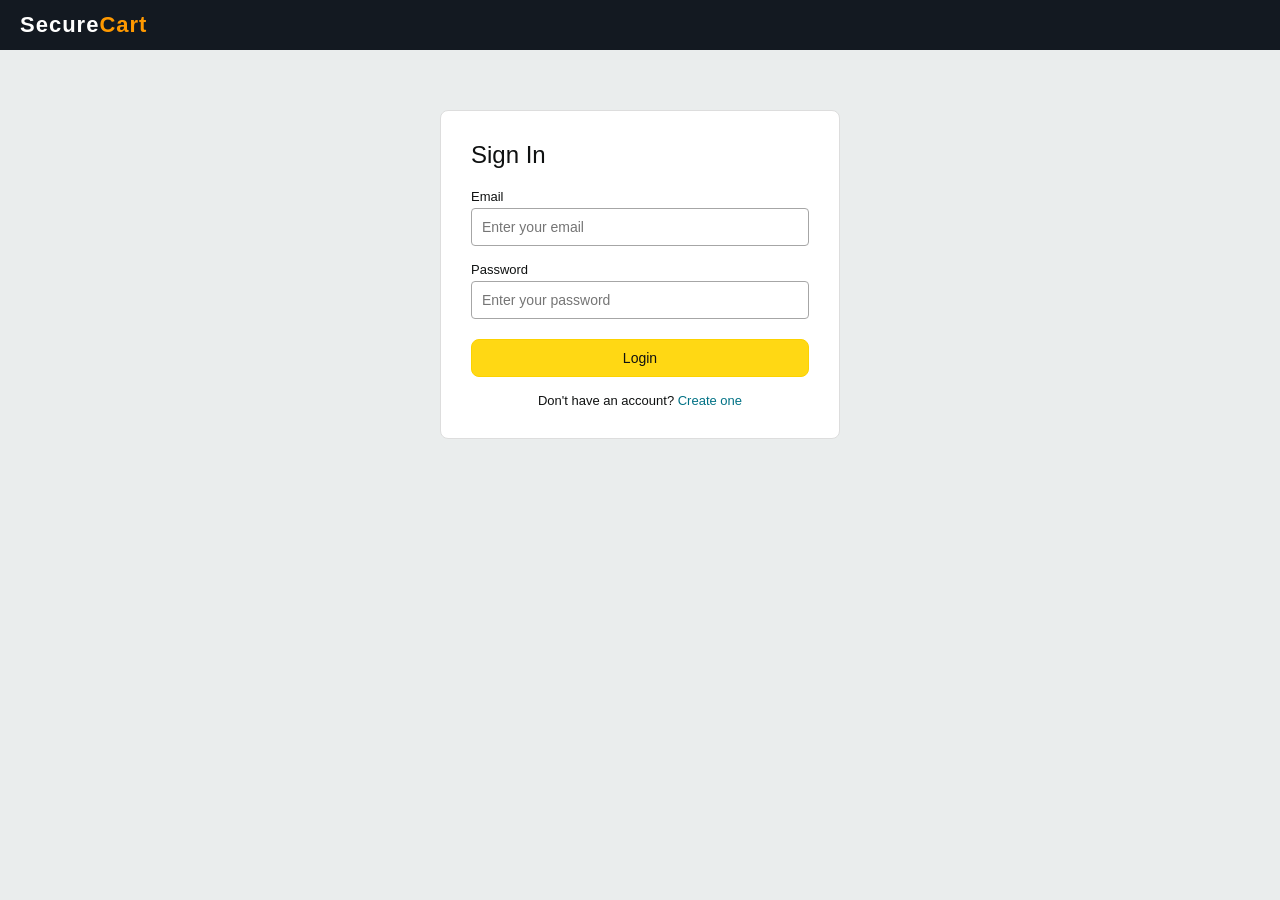
<file: Frontend/index.html>
<!DOCTYPE html>
<html lang="en">
<head>
    <meta charset="UTF-8">
    <meta http-equiv="refresh" content="0; url=pages/login.html">
    <title>SecureCart</title>
</head>
<body>
<p>Redirecting to <a href="pages/login.html">SecureCart</a>...</p>
</body>
</html>
</file>
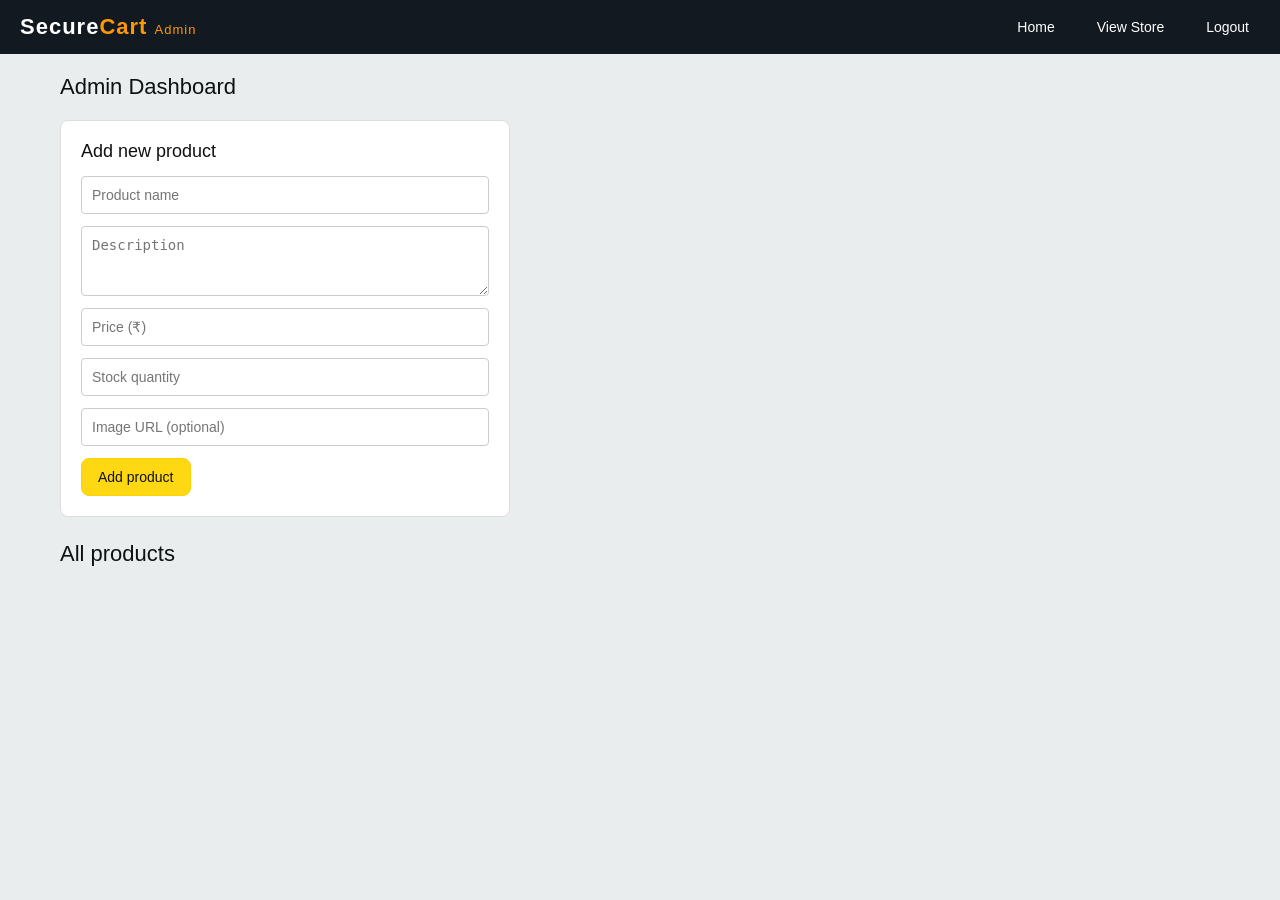
<file: Frontend/pages/admin.html>
<!DOCTYPE html>
<html lang="en">
<head>
    <meta charset="UTF-8">
    <meta name="viewport" content="width=device-width, initial-scale=1.0">
    <title>Admin Dashboard - SecureCart</title>
    <link rel="stylesheet" href="../assets/css/style.css">
</head>
<body>
<div class="navbar">
    <div class="logo">Secure<span>Cart</span> <span style="font-size:13px; font-weight:normal; color:#FF9900;">Admin</span></div>
    <div class="nav-links">
        <a href="home.html">Home</a>
        <a href="products.html">View Store</a>
        <button onclick="logout()">Logout</button>
    </div>
</div>

<div class="container">
    <h2 class="page-title">Admin Dashboard</h2>

    <div class="admin-form">
        <h3 id="formTitle">Add new product</h3>
        <form id="productForm" onsubmit="submitProduct(event)">
            <input type="text" id="pName" placeholder="Product name" required>
            <textarea id="pDescription" placeholder="Description" rows="3" required></textarea>
            <input type="number" id="pPrice" placeholder="Price (₹)" step="0.01" required>
            <input type="number" id="pStock" placeholder="Stock quantity" required>
            <input type="text" id="pImageUrl" placeholder="Image URL (optional)">
            <button type="submit" id="submitBtn">Add product</button>
            <button type="button" id="cancelBtn" onclick="cancelEdit()">Cancel</button>
        </form>
    </div>

    <h2 class="page-title">All products</h2>
    <div id="adminProducts"></div>
</div>

<script src="../assets/js/api.js"></script>
<script src="../assets/js/auth.js"></script>
<script src="../assets/js/admin.js"></script>
</body>
</html>
</file>
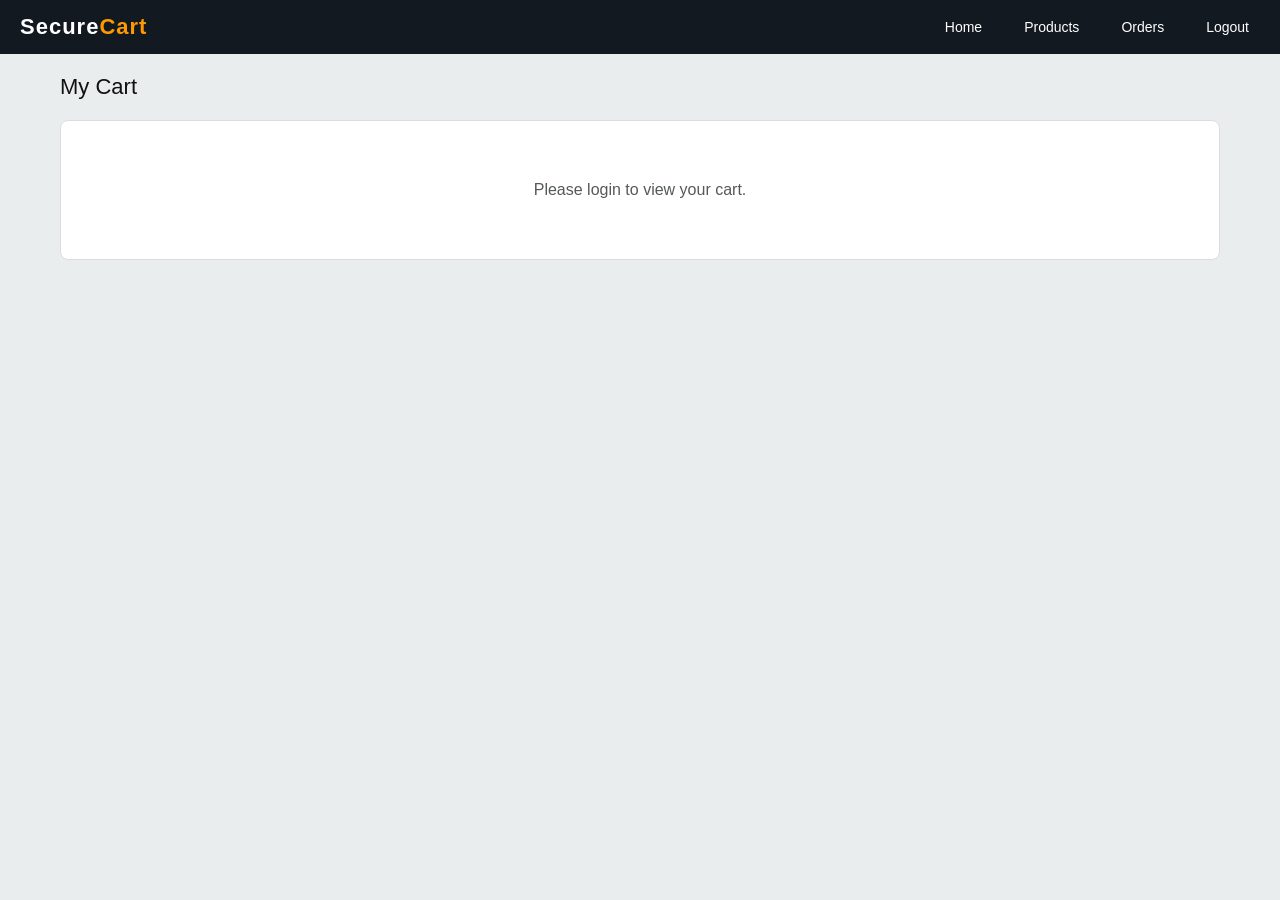
<file: Frontend/pages/cart.html>
<!DOCTYPE html>
<html lang="en">
<head>
    <meta charset="UTF-8">
    <meta name="viewport" content="width=device-width, initial-scale=1.0">
    <title>Cart - SecureCart</title>
    <link rel="stylesheet" href="../assets/css/style.css">
</head>
<body>
<div class="navbar">
    <div class="logo">Secure<span>Cart</span></div>
    <div class="nav-links">
        <a href="home.html">Home</a>
        <a href="products.html">Products</a>
        <a href="orders.html">Orders</a>
        <button onclick="logout()">Logout</button>
    </div>
</div>

<div class="container">
    <h2 class="page-title">My Cart</h2>
    <div id="cart"></div>

    <div id="checkoutBox" class="checkout-box" style="display:none;">
        <h3>Checkout</h3>

        <label for="address">Delivery address</label>
        <textarea id="address" rows="3" placeholder="House no, street, city, pincode"></textarea>

        <label for="paymentMethod">Payment method</label>
        <select id="paymentMethod">
            <option value="COD">Cash on Delivery</option>
            <option value="ONLINE">Online Payment (coming soon)</option>
        </select>

        <div class="cart-total" id="cartTotal"></div>

        <button onclick="placeOrderFromCart()" style="width:100%; margin-top:10px;">Place Order</button>
    </div>
</div>

<script src="../assets/js/api.js"></script>
<script src="../assets/js/auth.js"></script>
<script src="../assets/js/cart.js"></script>
</body>
</html>
</file>
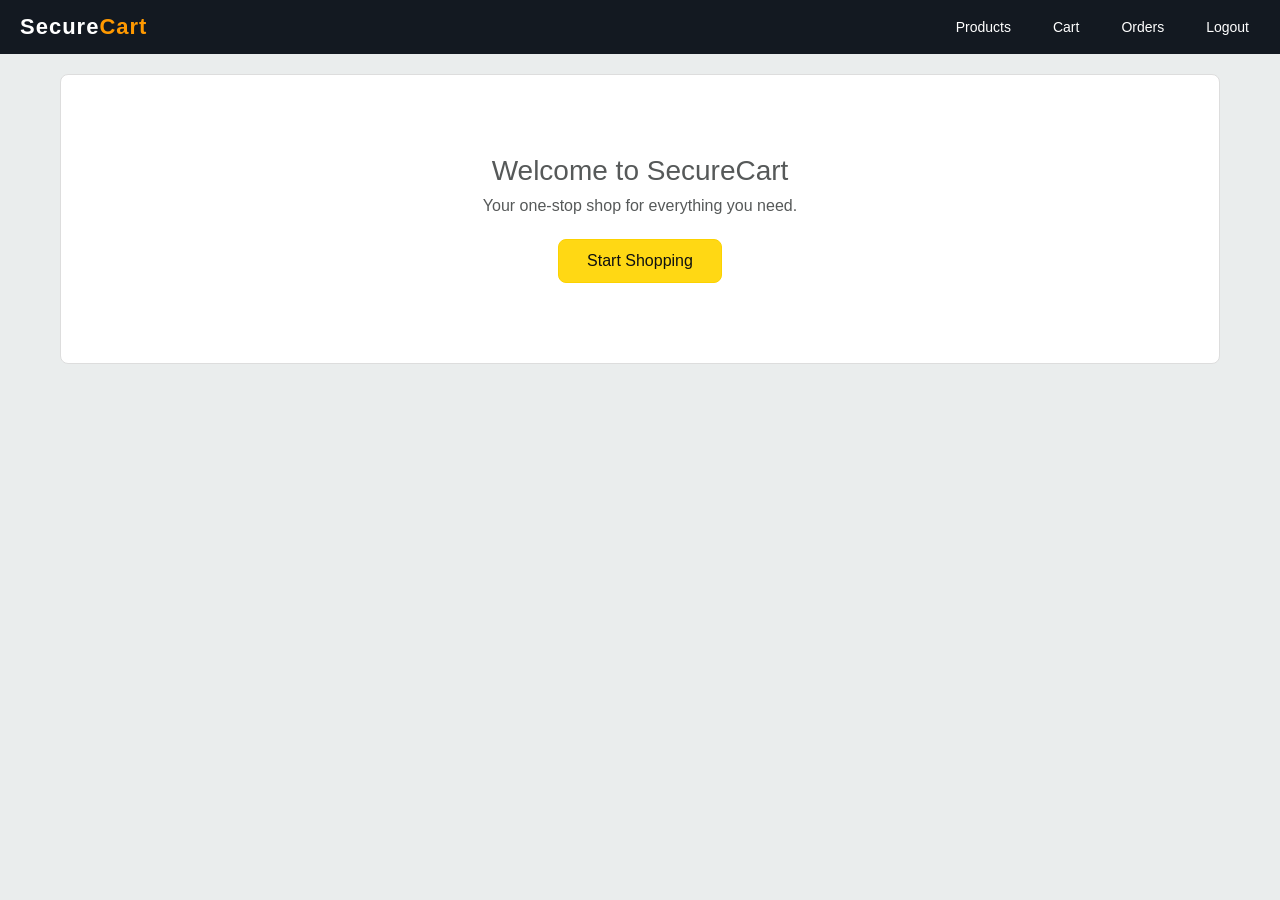
<file: Frontend/pages/home.html>
<!DOCTYPE html>
<html lang="en">
<head>
    <meta charset="UTF-8">
    <meta name="viewport" content="width=device-width, initial-scale=1.0">
    <title>SecureCart</title>
    <link rel="stylesheet" href="../assets/css/style.css">
</head>
<body>
<div class="navbar">
    <div class="logo">Secure<span>Cart</span></div>
    <div class="nav-links">
        <span class="welcome" id="welcome"></span>
        <a href="products.html">Products</a>
        <a href="cart.html">Cart</a>
        <a href="orders.html">Orders</a>
        <a href="admin.html" id="adminLink" style="display:none;">Admin</a>
        <button onclick="logout()">Logout</button>
    </div>
</div>

<div class="container">
    <div class="empty-state" style="padding: 80px 20px;">
        <h1 style="font-size: 28px; font-weight: 500; margin-bottom: 10px;">Welcome to SecureCart</h1>
        <p style="margin-bottom: 24px;">Your one-stop shop for everything you need.</p>
        <a href="products.html"><button style="font-size: 16px; padding: 12px 28px;">Start Shopping</button></a>
    </div>
</div>

<script src="../assets/js/api.js"></script>
<script src="../assets/js/auth.js"></script>
<script>
    const name = localStorage.getItem("userName");
    if (name) {
        document.getElementById("welcome").textContent = "Hi, " + name;
    }

    const role = localStorage.getItem("userRole");
    if (role === "ADMIN") {
        document.getElementById("adminLink").style.display = "inline-block";
    }
</script>
</body>
</html>
</file>
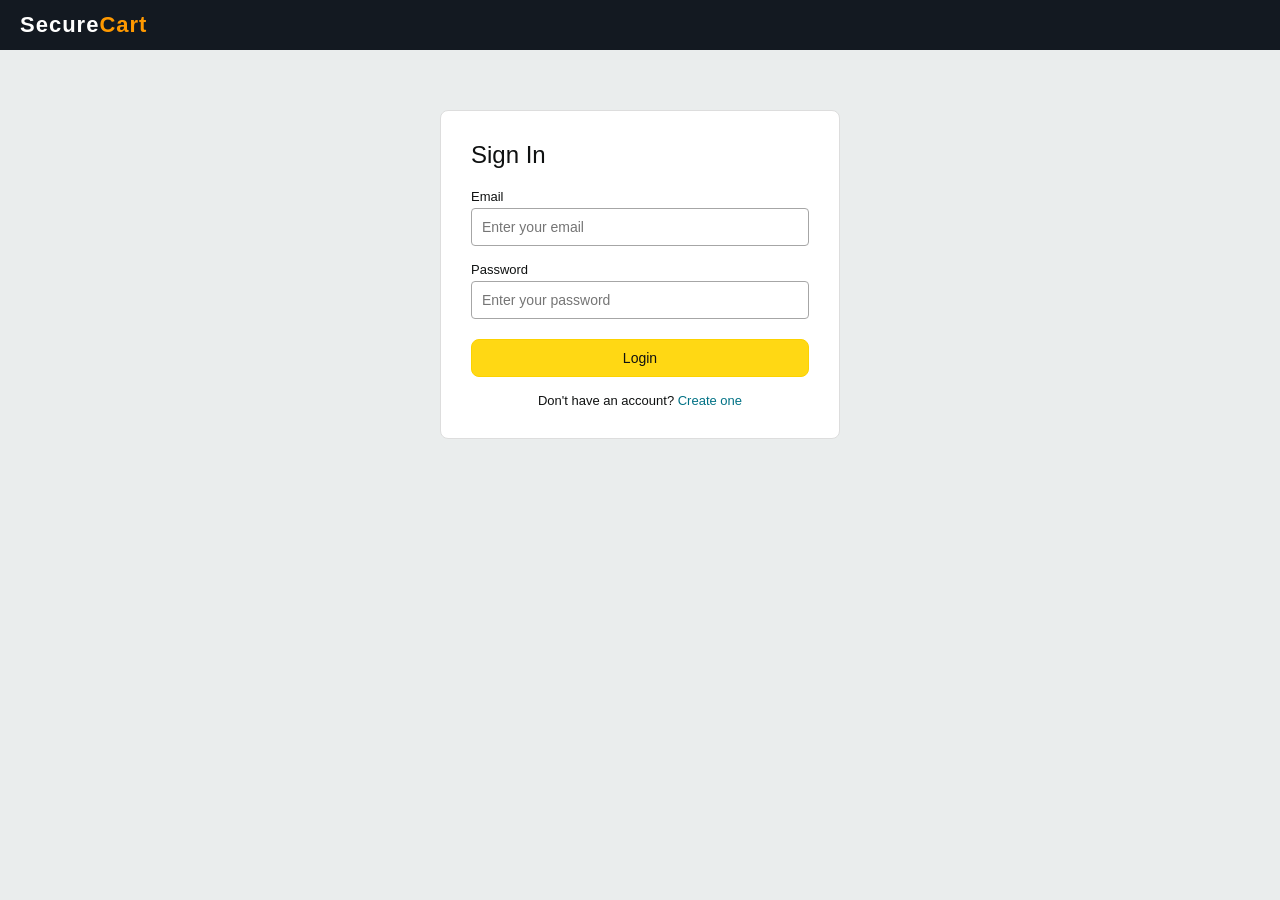
<file: Frontend/pages/login.html>
<!DOCTYPE html>
<html lang="en">
<head>
    <meta charset="UTF-8">
    <meta name="viewport" content="width=device-width, initial-scale=1.0">
    <title>Login - SecureCart</title>
    <link rel="stylesheet" href="../assets/css/style.css">
</head>
<body>
<div class="navbar">
    <div class="logo">Secure<span>Cart</span></div>
</div>

<div class="auth-box">
    <h2>Sign In</h2>

    <label for="email">Email</label>
    <input id="email" type="text" placeholder="Enter your email">

    <label for="password">Password</label>
    <input id="password" type="password" placeholder="Enter your password">

    <button onclick="login()">Login</button>

    <p class="switch-link">Don't have an account? <a href="register.html">Create one</a></p>
</div>

<script src="../assets/js/api.js"></script>
<script src="../assets/js/auth.js"></script>
</body>
</html>
</file>
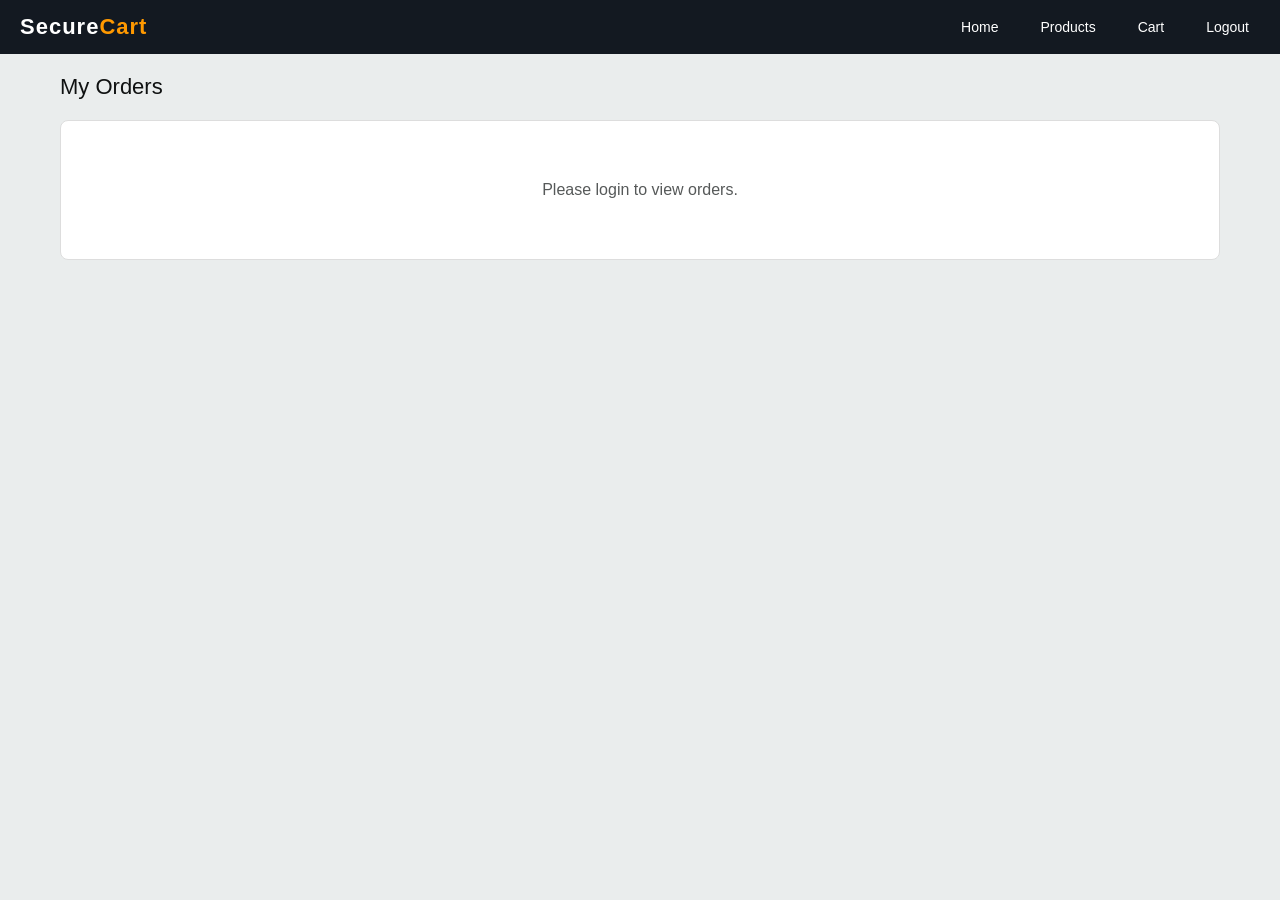
<file: Frontend/pages/orders.html>
<!DOCTYPE html>
<html lang="en">
<head>
    <meta charset="UTF-8">
    <meta name="viewport" content="width=device-width, initial-scale=1.0">
    <title>Orders - SecureCart</title>
    <link rel="stylesheet" href="../assets/css/style.css">
</head>
<body>
<div class="navbar">
    <div class="logo">Secure<span>Cart</span></div>
    <div class="nav-links">
        <a href="home.html">Home</a>
        <a href="products.html">Products</a>
        <a href="cart.html">Cart</a>
        <button onclick="logout()">Logout</button>
    </div>
</div>

<div class="container">
    <h2 class="page-title">My Orders</h2>
    <div id="orders"></div>
</div>

<script src="../assets/js/api.js"></script>
<script src="../assets/js/auth.js"></script>
<script src="../assets/js/order.js"></script>
</body>
</html>
</file>
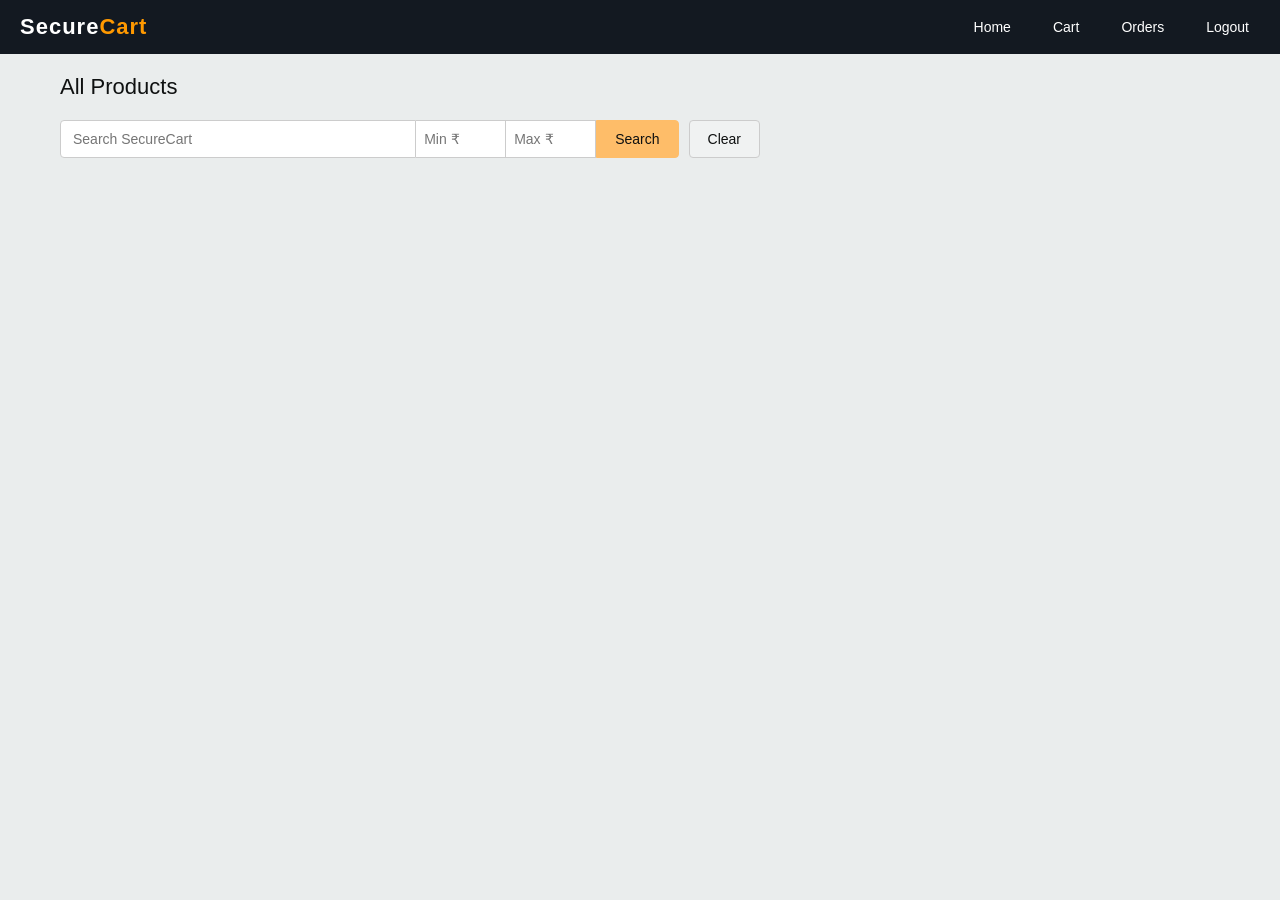
<file: Frontend/pages/products.html>
<!DOCTYPE html>
<html lang="en">
<head>
    <meta charset="UTF-8">
    <meta name="viewport" content="width=device-width, initial-scale=1.0">
    <title>Products - SecureCart</title>
    <link rel="stylesheet" href="../assets/css/style.css">
</head>
<body>
<div class="navbar">
    <div class="logo">Secure<span>Cart</span></div>
    <div class="nav-links">
        <a href="home.html">Home</a>
        <a href="cart.html">Cart</a>
        <a href="orders.html">Orders</a>
        <button onclick="logout()">Logout</button>
    </div>
</div>

<div class="container">
    <h2 class="page-title">All Products</h2>

    <div class="search-bar">
        <input type="text" id="searchInput" placeholder="Search SecureCart">
        <input type="number" id="minPrice" placeholder="Min ₹">
        <input type="number" id="maxPrice" placeholder="Max ₹">
        <button onclick="searchProducts()">Search</button>
        <button class="clear" onclick="clearSearch()">Clear</button>
    </div>

    <p class="product-count" id="productCount"></p>
    <div id="products"></div>
</div>

<script src="../assets/js/api.js"></script>
<script src="../assets/js/auth.js"></script>
<script src="../assets/js/cart.js"></script>
<script src="../assets/js/product.js"></script>
</body>
</html>
</file>
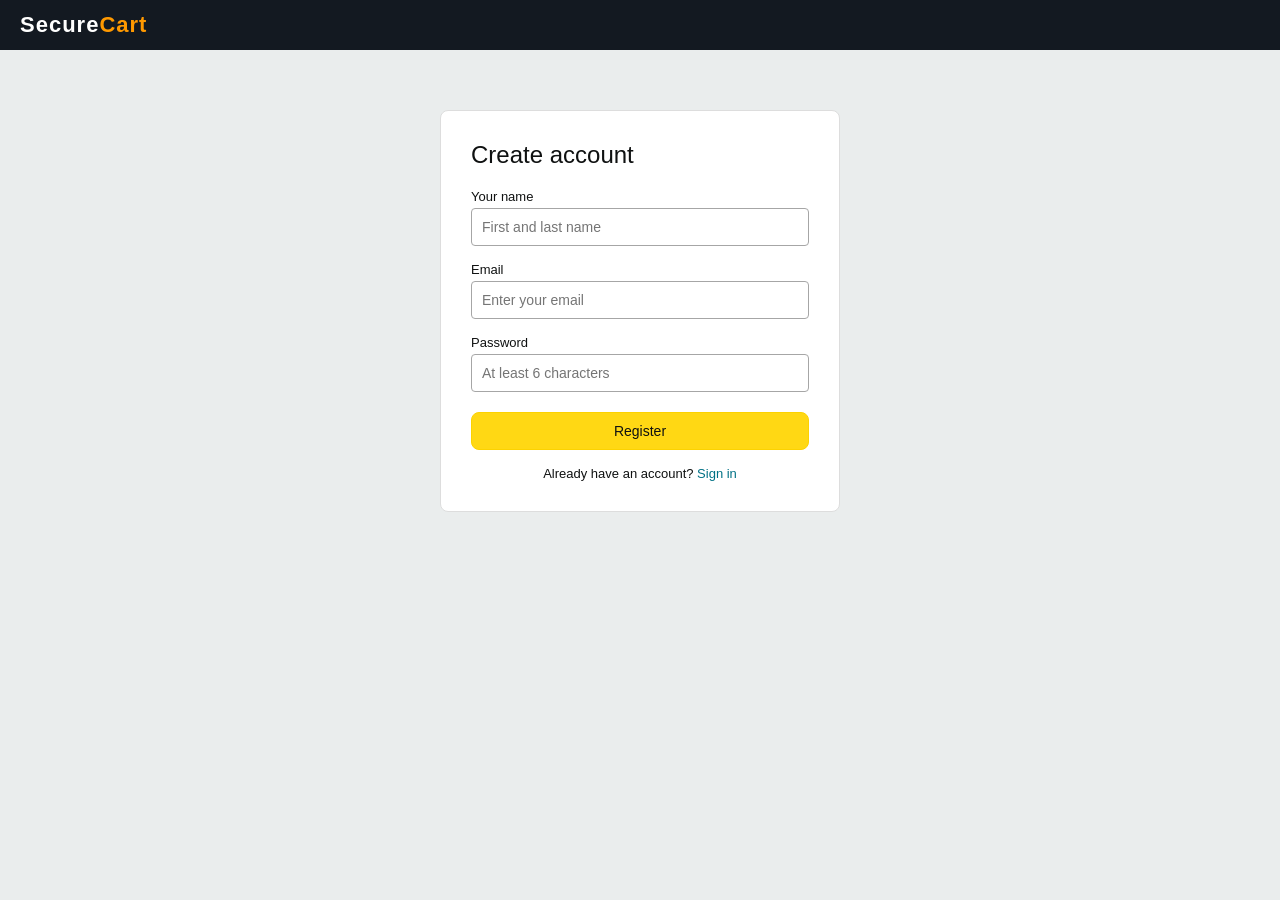
<file: Frontend/pages/register.html>
<!DOCTYPE html>
<html lang="en">
<head>
    <meta charset="UTF-8">
    <meta name="viewport" content="width=device-width, initial-scale=1.0">
    <title>Register - SecureCart</title>
    <link rel="stylesheet" href="../assets/css/style.css">
</head>
<body>
<div class="navbar">
    <div class="logo">Secure<span>Cart</span></div>
</div>

<div class="auth-box">
    <h2>Create account</h2>

    <label for="name">Your name</label>
    <input id="name" type="text" placeholder="First and last name">

    <label for="email">Email</label>
    <input id="email" type="text" placeholder="Enter your email">

    <label for="password">Password</label>
    <input id="password" type="password" placeholder="At least 6 characters">

    <button onclick="registerUser()">Register</button>

    <p class="switch-link">Already have an account? <a href="login.html">Sign in</a></p>
</div>

<script src="../assets/js/api.js"></script>
<script src="../assets/js/auth.js"></script>
</body>
</html>
</file>
<file: Frontend/assets/css/style.css>
* {
    margin: 0;
    padding: 0;
    box-sizing: border-box;
}

body {
    font-family: Arial, Helvetica, sans-serif;
    background: #EAEDED;
    color: #0F1111;
}

a {
    text-decoration: none;
    color: #007185;
}

a:hover {
    color: #C7511F;
    text-decoration: underline;
}

.navbar {
    background: #131921;
    color: white;
    padding: 12px 20px;
    display: flex;
    align-items: center;
    justify-content: space-between;
    flex-wrap: wrap;
    gap: 10px;
}

.navbar .logo {
    font-size: 22px;
    font-weight: bold;
    color: #fff;
    letter-spacing: 1px;
}

.navbar .logo span {
    color: #FF9900;
}

.navbar .nav-links {
    display: flex;
    gap: 20px;
    align-items: center;
    flex-wrap: wrap;
}

.navbar .nav-links a, .navbar .nav-links button {
    color: white;
    font-size: 14px;
    background: none;
    border: 1px solid transparent;
    padding: 6px 10px;
    border-radius: 4px;
    cursor: pointer;
}

.navbar .nav-links a:hover, .navbar .nav-links button:hover {
    border: 1px solid white;
    color: white;
    text-decoration: none;
}

.navbar .welcome {
    font-size: 13px;
    color: #ccc;
}

.container {
    max-width: 1200px;
    margin: 20px auto;
    padding: 0 20px;
}

.page-title {
    font-size: 22px;
    font-weight: 500;
    margin: 20px 0;
    color: #0F1111;
}

.search-bar {
    display: flex;
    gap: 0;
    margin-bottom: 24px;
    max-width: 700px;
}

.search-bar input[type="text"] {
    flex: 1;
    padding: 10px 12px;
    border: 1px solid #ccc;
    border-radius: 4px 0 0 4px;
    font-size: 14px;
    outline: none;
}

.search-bar input[type="number"] {
    width: 90px;
    padding: 10px 8px;
    border: 1px solid #ccc;
    border-left: none;
    font-size: 14px;
    outline: none;
}

.search-bar button {
    padding: 10px 18px;
    background: #FEBD69;
    border: 1px solid #FEBD69;
    border-radius: 0 4px 4px 0;
    cursor: pointer;
    font-size: 14px;
    font-weight: 500;
}

.search-bar button:hover {
    background: #F3A847;
}

.search-bar button.clear {
    border-radius: 4px;
    margin-left: 10px;
    background: #f0f2f2;
    border: 1px solid #ccc;
}

.search-bar button.clear:hover {
    background: #e3e6e6;
}

.product-count {
    color: #565959;
    margin-bottom: 14px;
    font-size: 14px;
}

#products, #adminProducts {
    display: grid;
    grid-template-columns: repeat(auto-fill, minmax(220px, 1fr));
    gap: 16px;
}

.card {
    background: white;
    border: 1px solid #DDD;
    border-radius: 8px;
    padding: 16px;
    display: flex;
    flex-direction: column;
    transition: box-shadow 0.2s;
}

.card:hover {
    box-shadow: 0 4px 12px rgba(0,0,0,0.1);
}

.card img {
    width: 100%;
    height: 160px;
    object-fit: cover;
    border-radius: 6px;
    margin-bottom: 10px;
    background: #f5f5f5;
}

.card h3 {
    font-size: 16px;
    font-weight: 500;
    margin-bottom: 6px;
    color: #0F1111;
}

.card p {
    font-size: 13px;
    color: #565959;
    margin-bottom: 6px;
    line-height: 1.4;
}

.card .price {
    font-size: 19px;
    font-weight: 500;
    color: #B12704;
    margin: 6px 0;
}

.card .stock {
    font-size: 12px;
    color: #007600;
    margin-bottom: 10px;
}

button {
    padding: 10px 16px;
    background: #FFD814;
    border: 1px solid #FCD200;
    border-radius: 8px;
    cursor: pointer;
    font-size: 14px;
    font-weight: 500;
    color: #0F1111;
    transition: background 0.15s;
}

button:hover {
    background: #F7CA00;
}

.card button {
    margin-top: auto;
    width: 100%;
}

.cart-item, .order-item {
    background: white;
    border: 1px solid #DDD;
    border-radius: 8px;
    padding: 16px;
    margin-bottom: 12px;
    display: flex;
    justify-content: space-between;
    align-items: center;
    flex-wrap: wrap;
    gap: 10px;
}

.cart-item .info p, .order-item .info p {
    margin: 4px 0;
    font-size: 14px;
}

.cart-item button, .order-item .status {
    background: #f0f2f2;
    border: 1px solid #ccc;
}

.status-badge {
    display: inline-block;
    padding: 4px 12px;
    border-radius: 12px;
    font-size: 12px;
    font-weight: 500;
    background: #FFF3CD;
    color: #856404;
}

.status-badge.pending {
    background: #FFF3CD;
    color: #856404;
}

.auth-box {
    max-width: 400px;
    margin: 60px auto;
    background: white;
    border: 1px solid #DDD;
    border-radius: 8px;
    padding: 30px;
}

.auth-box h2 {
    font-size: 24px;
    font-weight: 500;
    margin-bottom: 20px;
}

.auth-box label {
    display: block;
    font-size: 13px;
    font-weight: 500;
    margin-bottom: 4px;
    margin-top: 12px;
}

.auth-box input {
    width: 100%;
    padding: 10px;
    border: 1px solid #a6a6a6;
    border-radius: 4px;
    font-size: 14px;
    margin-bottom: 4px;
    outline: none;
}

.auth-box input:focus {
    border-color: #E77600;
    box-shadow: 0 0 3px 2px rgba(228,121,17,.5);
}

.auth-box button {
    width: 100%;
    margin-top: 16px;
    background: #FFD814;
    border: 1px solid #FCD200;
    padding: 10px;
    border-radius: 8px;
    font-size: 14px;
}

.auth-box .switch-link {
    text-align: center;
    margin-top: 16px;
    font-size: 13px;
}

.admin-form {
    background: white;
    padding: 20px;
    border-radius: 8px;
    margin-bottom: 24px;
    max-width: 450px;
    border: 1px solid #DDD;
}

.admin-form h3 {
    font-size: 18px;
    font-weight: 500;
    margin-bottom: 14px;
}

.admin-form input, .admin-form textarea {
    display: block;
    width: 100%;
    margin-bottom: 12px;
    padding: 10px;
    border: 1px solid #ccc;
    border-radius: 4px;
    box-sizing: border-box;
    font-size: 14px;
    outline: none;
}

.admin-form input:focus, .admin-form textarea:focus {
    border-color: #007185;
}

.admin-form button {
    margin-right: 10px;
}

#cancelBtn {
    background: #f0f2f2;
    border: 1px solid #ccc;
    display: none;
}

.empty-state {
    text-align: center;
    padding: 60px 20px;
    color: #565959;
    background: white;
    border-radius: 8px;
    border: 1px solid #DDD;
}

.back-link {
    display: inline-block;
    margin-bottom: 16px;
    font-size: 14px;
}
/* ===== CHECKOUT BOX ===== */
.checkout-box {
    background: white;
    border: 1px solid #DDD;
    border-radius: 8px;
    padding: 20px;
    margin-top: 20px;
    max-width: 450px;
}

.checkout-box h3 {
    font-size: 18px;
    font-weight: 500;
    margin-bottom: 12px;
}

.checkout-box label {
    display: block;
    font-size: 13px;
    font-weight: 500;
    margin-top: 12px;
    margin-bottom: 4px;
}

.checkout-box textarea,
.checkout-box select {
    width: 100%;
    padding: 10px;
    border: 1px solid #ccc;
    border-radius: 4px;
    font-size: 14px;
    box-sizing: border-box;
    outline: none;
    font-family: inherit;
}

.checkout-box textarea:focus,
.checkout-box select:focus {
    border-color: #007185;
}

.cart-total {
    margin-top: 14px;
    font-size: 16px;
    color: #0F1111;
}

/* ===== CART ITEM ===== */
.cart-item {
    display: grid;
    grid-template-columns: 80px 1fr auto;
    gap: 16px;
    align-items: center;
    background: white;
    border: 1px solid #DDD;
    border-radius: 8px;
    padding: 16px;
    margin-bottom: 12px;
}

.cart-item img {
    width: 80px;
    height: 80px;
    object-fit: cover;
    border-radius: 6px;
    background: #f5f5f5;
}

/* ===== ORDER CARD ===== */
.order-card {
    background: white;
    border: 1px solid #DDD;
    border-radius: 8px;
    padding: 16px;
    margin-bottom: 16px;
}

.order-header {
    display: flex;
    justify-content: space-between;
    align-items: center;
    margin-bottom: 12px;
    flex-wrap: wrap;
    gap: 8px;
}

.order-header .price {
    font-size: 18px;
    font-weight: 500;
    color: #B12704;
}

.order-products {
    border-top: 1px solid #eee;
    border-bottom: 1px solid #eee;
    padding: 10px 0;
    margin-bottom: 12px;
}

.order-product-row {
    display: flex;
    justify-content: space-between;
    font-size: 14px;
    padding: 4px 0;
    color: #333;
}

.order-meta {
    font-size: 13px;
    color: #565959;
    margin-top: 12px;
}

.order-meta p {
    margin: 4px 0;
}

/* ===== STATUS BADGES ===== */
.status-badge {
    display: inline-block;
    padding: 4px 12px;
    border-radius: 12px;
    font-size: 12px;
    font-weight: 500;
    margin-left: 8px;
}

.status-badge.pending {
    background: #FFF3CD;
    color: #856404;
}

.status-badge.shipped {
    background: #D6E9FF;
    color: #0C447C;
}

.status-badge.delivered {
    background: #D7F5E3;
    color: #085041;
}

.status-badge.cancelled {
    background: #FCEBEB;
    color: #A32D2D;
}

/* ===== ORDER TRACKER ===== */
.tracker {
    display: flex;
    align-items: center;
    margin: 16px 0;
    flex-wrap: wrap;
}

.tracker-step {
    display: flex;
    flex-direction: column;
    align-items: center;
    font-size: 12px;
    color: #999;
    min-width: 80px;
}

.tracker-step.done {
    color: #0F6E56;
    font-weight: 500;
}

.tracker-dot {
    width: 14px;
    height: 14px;
    border-radius: 50%;
    background: #ddd;
    margin-bottom: 6px;
}

.tracker-step.done .tracker-dot {
    background: #1D9E75;
}

.tracker-line {
    flex: 1;
    height: 2px;
    background: #ddd;
    margin-bottom: 20px;
    min-width: 30px;
}

.tracker-line.done {
    background: #1D9E75;
}

.cancel-btn {
    background: #f0f2f2;
    border: 1px solid #ccc;
    margin-top: 8px;
    color: #c0392b;
}

.cancel-btn:hover {
    background: #FCEBEB;
    border-color: #c0392b;
}
</file>
